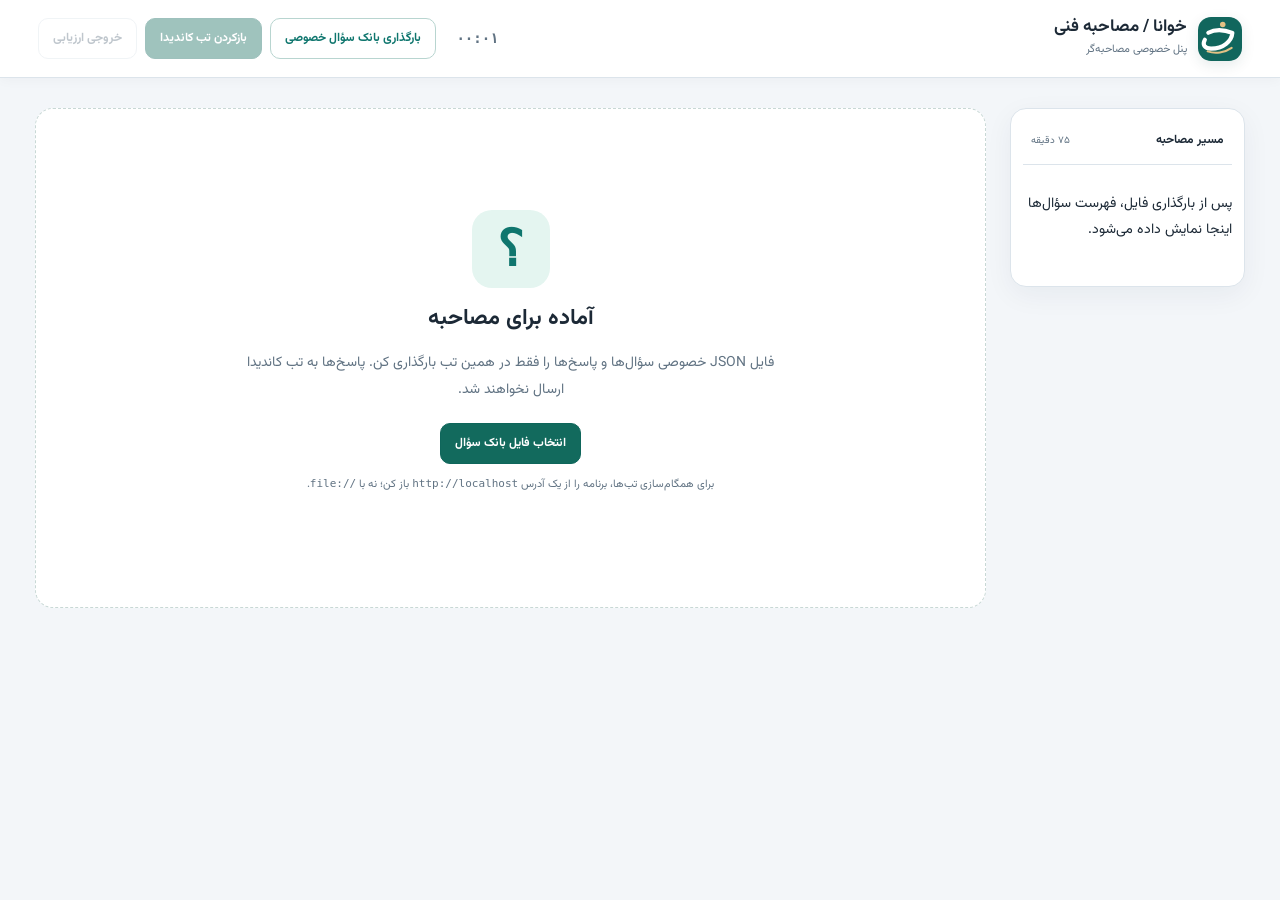
<file: interview/index.html>
<!doctype html>
<html lang="fa" dir="rtl">
<head>
<meta charset="utf-8"><meta name="viewport" content="width=device-width,initial-scale=1">
<meta http-equiv="refresh" content="0; url=./interviewer.html">
<title>خوانا | مصاحبه فنی</title>
<link rel="icon" type="image/svg+xml" href="./logo.svg">
</head>
<body><p><a href="./interviewer.html">ورود به پنل مصاحبه‌گر</a></p>
<script>location.replace('./interviewer.html');</script>
</body></html>
</file>
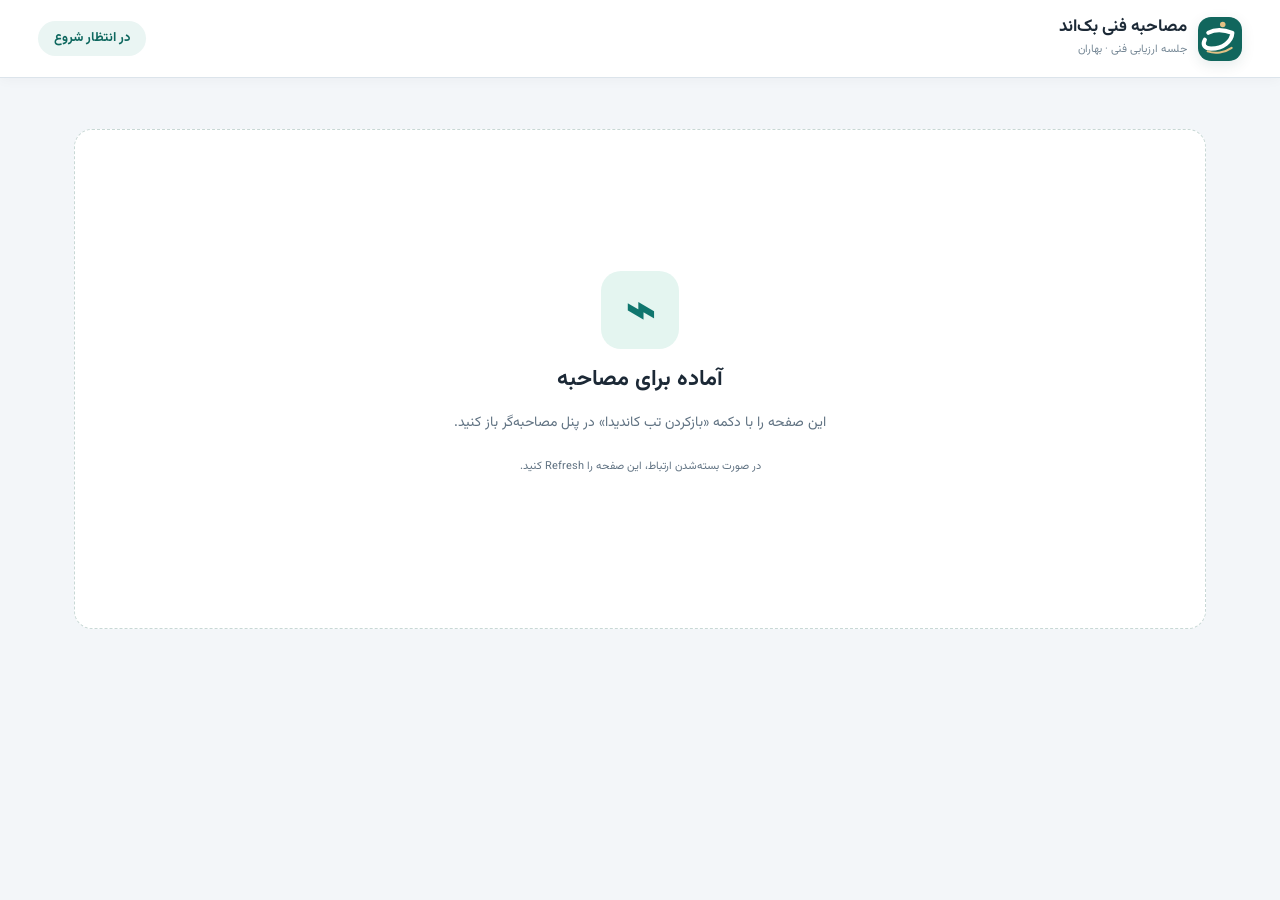
<file: interview/candidate.html>
<!doctype html>
<html lang="fa" dir="rtl">
<head>
<meta charset="utf-8"><meta name="viewport" content="width=device-width, initial-scale=1">
<title>خوانا | مصاحبه فنی</title>
<link rel="icon" type="image/svg+xml" href="./logo.svg">
<link rel="preconnect" href="https://fonts.googleapis.com">
<link rel="preconnect" href="https://fonts.gstatic.com" crossorigin>
<link href="https://fonts.googleapis.com/css2?family=Vazirmatn:wght@400;500;600;700;800;900&display=swap" rel="stylesheet">
<link rel="stylesheet" href="./interview.css">
<script defer src="./interview.js"></script>
</head>
<body data-role="candidate">
<header class="topbar candidate-bar">
  <div class="brand"><img class="brand-logo" src="./logo.svg" width="44" height="44" alt="لوگوی خوانا"><span><strong>مصاحبه فنی بک‌اند</strong><small>جلسه ارزیابی فنی · بهاران</small></span></div>
  <div class="candidate-counter" id="candidateCounter">در انتظار شروع</div>
</header>
<main class="candidate-main">
  <div id="candidateEmpty" class="empty"><div class="empty-icon">⌁</div><h1>آماده برای مصاحبه</h1><p>سؤال‌های مصاحبه از پنل مصاحبه‌گر در همین مرورگر نمایش داده می‌شوند.</p><p class="tiny">در صورت بسته‌شدن ارتباط، این صفحه را Refresh کنید.</p></div>
  <div id="candidateActive" hidden>
    <div class="candidate-progress"><div class="progress-track"><div id="candidateProgressBar" class="progress-fill"></div></div><span id="candidateRemaining"></span></div>
    <article class="paper candidate-paper"><h1 id="candidatePrompt" class="primary-prompt"></h1><div id="candidateQuestion" class="prose scenario"></div></article>
    <section class="candidate-reveals" id="candidateFollowups" hidden><h2>سؤال تکمیلی</h2><div id="candidateFollowupsContent" class="prose"></div></section>
    <section class="candidate-reveals" id="candidateHints" hidden><h2>راهنمای سؤال</h2><div id="candidateHintsContent" class="hint-list"></div></section>
    <nav class="candidate-navigation" aria-label="پیمایش سؤال‌ها"><button class="button secondary" id="candidatePrev" disabled>سؤال قبلی</button><span id="candidateFootPosition" class="muted" aria-live="polite"></span><button class="button primary" id="candidateNext" disabled>سؤال بعدی</button></nav>
  </div>
</main>
</body>
</html>
</file>
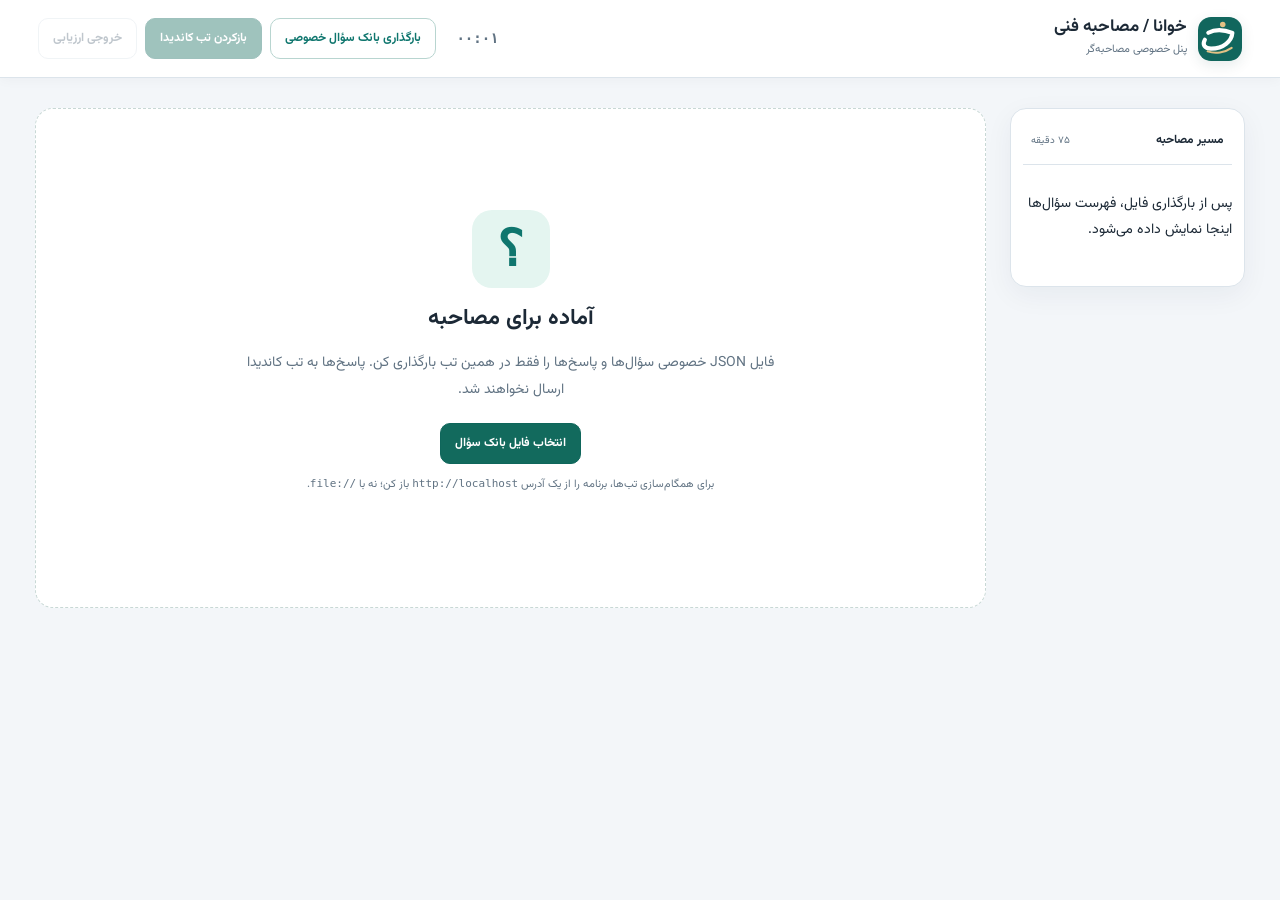
<file: interview/interviewer.html>
<!doctype html>
<html lang="fa" dir="rtl">
<head>
<meta charset="utf-8"><meta name="viewport" content="width=device-width, initial-scale=1">
<title>خوانا | اتاق مصاحبه‌گر</title>
<link rel="icon" type="image/svg+xml" href="./logo.svg">
<link rel="preconnect" href="https://fonts.googleapis.com">
<link rel="preconnect" href="https://fonts.gstatic.com" crossorigin>
<link href="https://fonts.googleapis.com/css2?family=Vazirmatn:wght@400;500;600;700;800;900&display=swap" rel="stylesheet">
<link rel="stylesheet" href="./interview.css">
<script defer src="./interview.js"></script>
</head>
<body data-role="interviewer">
<header class="topbar">
  <div class="brand"><img class="brand-logo" src="./logo.svg" width="44" height="44" alt="لوگوی خوانا"><span><strong>خوانا / مصاحبه فنی</strong><small>پنل خصوصی مصاحبه‌گر</small></span></div>
  <div class="top-actions">
    <span class="time" id="elapsed">۰۰:۰۰</span>
    <label class="button secondary upload">بارگذاری بانک سؤال خصوصی<input id="bankInput" type="file" accept=".json,application/json" hidden></label>
    <button class="button" id="openCandidate" disabled>بازکردن تب کاندیدا</button>
    <button class="button subtle" id="export" disabled>خروجی ارزیابی</button>
  </div>
</header>
<main class="layout interviewer-layout">
  <aside class="sidebar">
    <div class="side-title"><strong>مسیر مصاحبه</strong><span id="totalMinutes">۷۵ دقیقه</span></div>
    <div id="rail" class="rail"><p class="muted">پس از بارگذاری فایل، فهرست سؤال‌ها اینجا نمایش داده می‌شود.</p></div>
  </aside>
  <section class="workspace">
    <div id="empty" class="empty"><div class="empty-icon">؟</div><h1>آماده برای مصاحبه</h1><p>فایل JSON خصوصی سؤال‌ها و پاسخ‌ها را فقط در همین تب بارگذاری کن. پاسخ‌ها به تب کاندیدا ارسال نخواهند شد.</p><label class="button primary upload">انتخاب فایل بانک سؤال<input id="bankInput2" type="file" accept=".json,application/json" hidden></label><p class="tiny">برای همگام‌سازی تب‌ها، برنامه را از یک آدرس <code>http://localhost</code> باز کن؛ نه با <code>file://</code>.</p></div>
    <div id="active" hidden>
      <div class="question-meta"><span id="position">سؤال ۱ از ۱۳</span><span id="category">Python</span><span id="budget">۳ دقیقه</span></div>
      <div class="progress-track"><div id="progressBar" class="progress-fill"></div></div>
      <article class="paper">
        <p class="interviewer-topic" id="questionTitle"></p>
        <h1 class="primary-prompt" id="questionPrompt"></h1>
        <div id="questionBody" class="prose scenario"></div>
      </article>
      <section class="panel" id="followupPanel" hidden>
        <div class="panel-head"><h2>پیگیری تکمیلی</h2><span class="counter" id="followupCounter"></span></div>
        <div id="followupContent" class="prose"></div>
        <button class="button secondary" id="followupNext">نمایش سؤال پیگیری بعدی برای کاندیدا</button>
        <button class="button subtle" id="followupReset">بستن پیگیری‌ها</button>
      </section>
      <section class="panel" id="hintPanel" hidden>
        <div class="panel-head"><h2>راهنمای مرحله‌ای (Hint)</h2><span class="counter" id="hintCounter"></span></div>
        <div id="hintContent" class="hint-list"></div>
        <div class="button-row"><button class="button primary" id="hintNext">نمایش Hint بعدی برای کاندیدا</button><button class="button subtle" id="hintReset">پاک‌کردن Hintهای نمایش‌داده‌شده</button></div>
      </section>
      <section class="panel answer-panel">
        <div class="panel-head"><h2>راهنمای محرمانه مصاحبه‌گر</h2><button id="toggleAnswer" class="button secondary" aria-expanded="false">نمایش پاسخ و معیارها</button></div>
        <div id="answerContent" hidden><h3>پاسخ مرجع کامل</h3><div id="answerBody" class="prose"></div><h3>معیار امتیازدهی و نشانه‌ها</h3><div id="rubricBody" class="prose"></div></div>
      </section>
      <section class="panel eval-panel">
        <h2>یادداشت و ارزیابی خصوصی</h2>
        <div class="score-row"><span>امتیاز این سؤال</span><div id="scoreButtons" class="score-buttons"></div></div>
        <label class="note-label" for="note">شواهد پاسخ کاندیدا / موارد بررسی مرحله دوم</label>
        <textarea id="note" rows="3" placeholder="مثلاً: Race را تشخیص داد؛ راهکار اتمیک را بدون Hint پیشنهاد کرد..."></textarea>
      </section>
      <div class="navigation"><button class="button secondary" id="prev">سؤال قبل</button><span id="footPosition"></span><button class="button primary" id="next">سؤال بعد</button></div>
      <p class="tiny privacy-note">اطلاعات سؤال و پاسخ فقط از فایل انتخاب‌شده در این تب خوانده می‌شوند. در تب کاندیدا فقط متن سؤال، پیگیری‌ها و Hintهای آزادشده ارسال می‌شود.</p>
    </div>
  </section>
</main>
<div id="toast" class="toast" role="status" aria-live="polite" hidden></div>
</body>
</html>
</file>
<file: interview/interview.css>
:root{color-scheme:light;--bg:#f4f7f7;--paper:#fff;--ink:#1a2b32;--muted:#667c82;--line:#dfe9e8;--soft:#f1f6f5;--accent:#126a5d;--light:#e2f3ef;--gold:#b99459;--code:#12252b;--shadow:0 12px 36px rgba(22,62,67,.06)}
*{box-sizing:border-box} html{scroll-behavior:smooth} body{margin:0;background:var(--bg);color:var(--ink);font-family:Vazirmatn,Tahoma,Arial,sans-serif;line-height:1.9;font-size:14px}button,input,textarea{font:inherit}button{cursor:pointer}button:focus-visible,input:focus-visible,textarea:focus-visible{outline:2px solid var(--accent);outline-offset:2px}button:disabled{opacity:.4;cursor:not-allowed}a{color:var(--accent)}[hidden]{display:none!important}
.topbar{min-height:78px;padding:12px clamp(16px,3vw,40px);background:#fff;box-shadow:0 1px 0 var(--line);display:flex;justify-content:space-between;align-items:center;gap:20px;position:sticky;top:0;z-index:10}.brand{display:flex;align-items:center;gap:11px}.brandmark{background:#126a5d;color:#fff;border-radius:12px;display:grid;place-items:center;width:43px;height:43px;font-weight:900;font-size:28px}.brand strong{display:block;line-height:1.4;font-size:17px}.brand small{display:block;color:var(--muted);font-size:11px}.top-actions{display:flex;align-items:center;gap:8px;flex-wrap:wrap}.time{direction:ltr;font-family:ui-monospace,monospace;padding:6px 12px;color:var(--muted);font-weight:700}
.button{border:1px solid #0f665b;background:#126a5d;color:white;padding:8px 14px;min-height:38px;border-radius:10px;font-weight:700;font-size:12px;display:inline-flex;align-items:center;justify-content:center;gap:5px;text-align:center;transition:.12s}.button:hover:not(:disabled){filter:brightness(.95)}.button.secondary{background:#fff;color:var(--accent);border-color:#b8d5d0}.button.subtle{background:transparent;color:var(--muted);border-color:var(--line)}.button.primary{background:#126a5d;color:white}.upload{cursor:pointer}
.layout{max-width:1550px;margin:0 auto;display:grid;grid-template-columns:235px minmax(0,1fr);gap:24px;padding:30px clamp(14px,3vw,35px) 90px;align-items:start}.sidebar{position:sticky;top:103px;max-height:calc(100vh - 122px);overflow:auto;background:var(--paper);border:1px solid var(--line);border-radius:16px;box-shadow:var(--shadow);padding:16px 12px}.side-title{display:flex;justify-content:space-between;align-items:center;padding:4px 8px 12px;border-bottom:1px solid var(--line);font-size:12px}.side-title span{font-size:10px;color:var(--muted)}.rail{padding:12px 0}.rail-section{margin:6px 0 15px}.rail-heading{font-size:11px;color:var(--muted);font-weight:800;margin:0 12px 7px}.rail-items{display:flex;flex-wrap:wrap;gap:7px;padding:0 12px}.rail-dot{width:34px;height:34px;border-radius:50%;border:1px solid var(--line);background:var(--soft);color:var(--muted);font-size:12px;font-weight:700;display:grid;place-items:center}.rail-dot:hover{border-color:var(--accent);color:var(--accent)}.rail-dot.current{background:var(--accent);color:white;border-color:var(--accent)}.rail-dot.scored:not(.current){background:#e0f2e9;color:#146844;border-color:#b5dbc8}
.workspace{min-width:0;max-width:1010px;width:100%;margin:auto}.empty{border:1px dashed #c8d8d5;border-radius:18px;background:#fff;min-height:500px;display:flex;align-items:center;justify-content:center;flex-direction:column;text-align:center;padding:40px;gap:10px}.empty-icon{font:800 50px Tahoma;background:var(--light);width:78px;height:78px;display:grid;place-items:center;color:var(--accent);border-radius:20px}.empty h1{margin:0;font-size:22px}.empty p{max-width:560px;color:var(--muted);margin:0 0 10px}.tiny{color:var(--muted);font-size:11px}.tiny code{direction:ltr;unicode-bidi:isolate}
.question-meta{display:flex;flex-wrap:wrap;gap:8px;align-items:center;color:var(--muted);font-size:12px;margin-bottom:13px}.question-meta span{background:#fff;border:1px solid var(--line);border-radius:30px;padding:3px 12px}.progress-track{height:6px;background:#dfe9e7;border-radius:99px;overflow:hidden;margin-bottom:19px}.progress-fill{height:100%;width:0;background:var(--accent);transition:width .24s}.paper,.panel{border:1px solid var(--line);border-radius:17px;background:var(--paper);box-shadow:var(--shadow)}.paper{padding:clamp(22px,4vw,45px);margin-bottom:18px}.paper h1{margin:0 0 25px;font-size:clamp(23px,2.6vw,30px);line-height:1.65;letter-spacing:-.3px}.panel{padding:19px 23px;margin-bottom:15px}.panel h2{margin:0;font-size:15px}.panel h3{font-size:16px;margin:26px 0 10px;color:var(--accent)}.panel-head{display:flex;align-items:center;justify-content:space-between;gap:12px;flex-wrap:wrap;margin-bottom:13px}.counter{font-size:11px;color:var(--muted)}.button-row{display:flex;gap:8px;flex-wrap:wrap}.hint-list{display:grid;gap:10px;margin:10px 0 16px}.hint-item{background:#fff9e8;border:1px solid #f1e3b7;border-right:4px solid var(--gold);border-radius:10px;padding:10px 15px}.hint-item strong{color:#85632e}.hint-item p{margin:4px 0 0}.navigation{display:flex;justify-content:space-between;align-items:center;gap:12px;margin:25px 0 10px}.navigation span{color:var(--muted);font-size:12px}.score-row{display:flex;align-items:center;gap:20px;flex-wrap:wrap;margin:10px 0 15px}.score-row>span{font-weight:700;font-size:12px}.score-buttons{display:flex;gap:6px;flex-wrap:wrap}.score-button{width:36px;height:36px;border:1px solid var(--line);border-radius:10px;background:var(--soft);font-weight:700}.score-button.selected{background:var(--accent);color:#fff;border-color:var(--accent)}.note-label{font-size:12px;font-weight:700;display:block;margin:10px 0 8px}textarea{display:block;border:1px solid var(--line);border-radius:10px;padding:12px;width:100%;resize:vertical;min-height:85px;color:var(--ink);background:#fff;direction:rtl}.privacy-note{margin-top:20px}.toast{position:fixed;bottom:18px;left:18px;background:#173a35;color:#fff;padding:10px 15px;border-radius:10px;box-shadow:var(--shadow);font-size:12px;z-index:50}
.prose{overflow-wrap:anywhere;font-size:15px;line-height:2.1}.prose p{margin:9px 0 16px}.prose h3,.prose h4{line-height:1.7;margin:24px 0 10px}.prose ul,.prose ol{padding-right:26px;padding-left:0;margin:12px 0}.prose li{margin:4px 0}.prose blockquote{border-right:4px solid var(--gold);background:var(--soft);padding:10px 19px;margin:16px 0;border-radius:8px}.prose pre{background:var(--code);color:#d9f1ee;direction:ltr;text-align:left;border-radius:12px;padding:18px 20px;overflow:auto;font:13.5px/1.9 ui-monospace,SFMono-Regular,Consolas,monospace;tab-size:4}.prose pre code{background:transparent;color:inherit;padding:0}.prose :not(pre)>code{direction:ltr;unicode-bidi:isolate;display:inline;background:#e9f1f0;color:#155d51;border-radius:5px;padding:1px 5px;font:0.87em/1.7 ui-monospace,Consolas,monospace}.prose strong{font-weight:800}.prose table{border-collapse:collapse;width:100%;font-size:13px}.prose td,.prose th{padding:8px 10px;border:1px solid var(--line);text-align:right}.prose th{background:var(--soft)}.prose hr{border:0;border-top:1px solid var(--line);margin:22px 0}.prose a{word-break:break-word}
.candidate-main{max-width:1050px;margin:0 auto;padding:clamp(23px,4vw,65px) 24px 90px}.candidate-bar .candidate-counter{font-weight:700;color:var(--accent);background:var(--light);border-radius:24px;padding:5px 16px;font-size:13px}.candidate-progress{display:flex;align-items:center;gap:20px;flex-wrap:wrap;margin-bottom:20px}.candidate-progress .progress-track{flex:1;min-width:150px;margin:0}.candidate-progress span{font-size:12px;color:var(--muted)}.candidate-paper{min-height:420px;padding:clamp(24px,5vw,65px)}.candidate-paper .prose{font-size:clamp(16px,1.8vw,19px)}.eyebrow{font-weight:750;font-size:12px;letter-spacing:.3px;color:var(--accent);margin:0 0 10px}.candidate-reveals{background:#fff;border:1px solid var(--line);border-radius:15px;margin:18px 0;padding:23px 30px}.candidate-reveals h2{font-size:17px;color:var(--accent);margin:0 0 10px}.candidate-reveals .prose{font-size:17px}
@media(max-width:930px){.layout{grid-template-columns:1fr}.sidebar{position:static;max-height:none}.rail{display:flex;flex-wrap:wrap;gap:4px}.rail-section{margin:0}.rail-items{gap:4px}.topbar{align-items:flex-start}.top-actions{justify-content:flex-end}}@media(max-width:580px){.topbar{position:relative;flex-wrap:wrap}.top-actions{justify-content:flex-start}.brand strong{font-size:15px}.paper{padding:22px}.panel{padding:16px}.candidate-main{padding:20px 12px}.candidate-paper{min-height:300px}.button{padding:8px 10px}.candidate-paper .prose{font-size:16px}}

/* Interview presentation improvements — restrained Khana palette */
:root {--bg:#f3f6f9;--ink:#1c2936;--muted:#617383;--line:#dce4eb;--soft:#f5f8fb;--accent:#0f766e;--light:#e4f5f0;--gold:#bd9558;--code:#111e2d;--shadow:0 8px 28px rgba(26,42,67,.055)}
body {background:var(--bg)}
.topbar{border-bottom:1px solid var(--line);box-shadow:0 2px 12px rgba(12,38,56,.035)}
.brand-logo{width:44px;height:44px;border-radius:13px;display:block;box-shadow:0 4px 14px #0e3f3a1a;object-fit:contain}
.paper{border-color:#dce5eb;box-shadow:0 12px 35px rgba(27,47,75,.055)}
.interviewer-topic{color:var(--accent);font-size:13px;font-weight:700;margin:0 0 14px}
.paper .primary-prompt{font-size:clamp(23px,2.55vw,32px);line-height:1.85;letter-spacing:0;font-weight:900;color:#172937;margin:0 0 24px;max-width:100%;text-wrap:pretty}
.paper .scenario{font-size:16px;line-height:2.05;color:#384653}
.paper .scenario>p:first-child{margin-top:0}
.paper .scenario pre{background:#111e2d;border:1px solid #324255;border-radius:15px;overflow:auto;margin:19px 0 4px;padding:0;box-shadow:0 8px 22px rgba(14,25,39,.12)}
.paper .scenario .code-head{background:#1c3042;color:#bdcbda;font:700 11px/1.5 ui-monospace,Consolas,monospace;letter-spacing:.8px;padding:9px 18px;text-align:left;border-bottom:1px solid #33445a}
.prose pre code{display:block;white-space:pre;tab-size:4;font:14px/1.85 ui-monospace,Menlo,Consolas,monospace;padding:18px 21px;color:#dae6f2;background:transparent}
.prose pre{background:#111e2d;color:#dae6f2;padding:0;border:1px solid #2c4154;overflow:auto}
.prose pre:not(.highlighted) code{padding:18px 21px}
.prose pre.highlighted{padding:0}
.code-token.kw{color:#c5a6ff;font-weight:650}
.code-token.str{color:#a5e7b0}
.code-token.num{color:#ffbd8a}
.code-token.fn{color:#87c7ff}
.code-token.comment{color:#869bae;font-style:italic}
.code-token.builtin{color:#f6d182}
.candidate-main{max-width:1180px;margin:auto}
.candidate-paper{padding:clamp(32px,5.4vw,70px);min-height:340px}
.candidate-paper .primary-prompt{font-size:clamp(27px,3.2vw,38px);font-weight:900;line-height:1.95;max-width:930px;margin:0 0 32px;color:#132a3b}
.candidate-paper .scenario{font-size:clamp(17px,1.7vw,20px);line-height:2.05;color:#405364}
.candidate-paper .scenario pre{margin:28px 0 10px}
.candidate-paper .scenario pre code{font-size:clamp(13px,1.25vw,16px);line-height:1.8}
.candidate-bar .brand small{color:#758795}
.candidate-bar .candidate-counter{background:#eaf5f3;color:#0d675e}
.candidate-progress{margin:0 0 24px}
.candidate-progress .progress-fill{background:linear-gradient(90deg,#0f766e,#2b8aaa)}
.candidate-navigation{position:static;display:flex;align-items:center;justify-content:space-between;gap:16px;max-height:none;overflow:visible;border:0;background:transparent;box-shadow:none;padding:10px 0 0;margin:24px 0 0}
.candidate-navigation .button{font-size:15px;padding:12px 23px;min-height:48px;border-radius:12px}
.candidate-navigation .muted{font-weight:600}
.candidate-reveals{box-shadow:0 6px 24px #1022340b}
@media(max-width:700px){.candidate-paper .primary-prompt{font-size:25px}.candidate-navigation .button{font-size:13px;padding:10px 14px}.brand-logo{width:40px;height:40px}}
</file>
